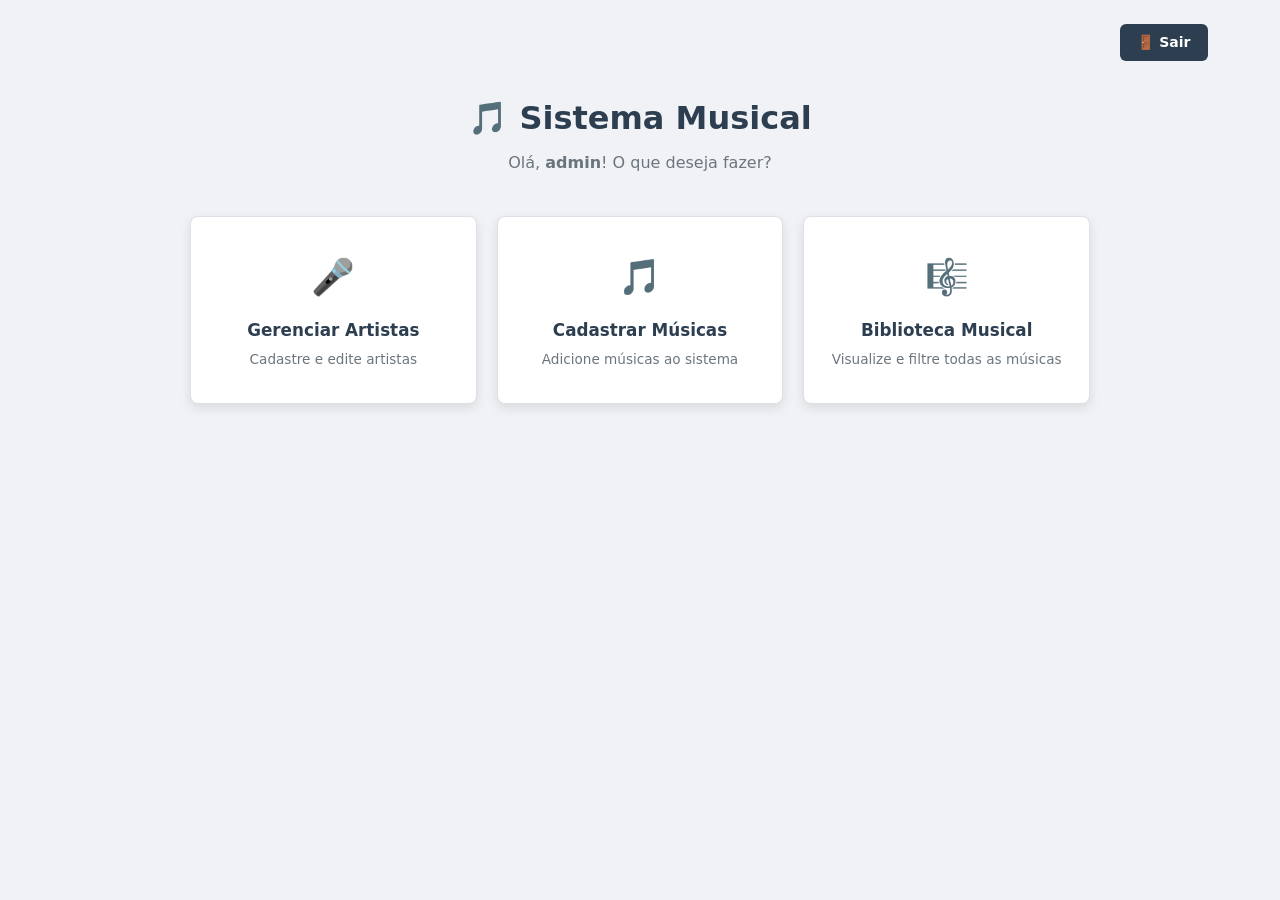
<file: index.html>
<!DOCTYPE html>
<html lang="pt-BR">
<head>
    <!-- O head é igual ao do login: só muda o title. -->
    <meta charset="UTF-8">
    <meta name="viewport" content="width=device-width, initial-scale=1.0">
    <title>Menu Principal - Sistema Musical</title>
    <link rel="icon" href="data:image/svg+xml,<svg xmlns=%27http://www.w3.org/2000/svg%27 viewBox=%270 0 100
100%27><text y=%27.9em%27 font-size=%2790%27>🎵</text></svg>">
    <link rel="stylesheet" href="styles.css">
</head>
<body>

<!-- container: caixa com largura máxima, centralizada. Usada em todas as telas, menos no login -->
<div class="container">

    <!-- topbar: barra de cima. O CSS (flex-end) joga o botão Sair para a direita -->
    <div class="topbar">
        <!-- Um link (a) com cara de botão: a classe btn-back deixa ele escuro -->
        <!-- Na Sprint 2 este link vai para logout.php, que encerra a sessão. -->
        <a href="login.html" class="btn-back">🚪 Sair</a>
    </div>

    <!-- page-header: as boas-vindas, centralizadas. -->
    <div class="page-header">
        <h1>🎵 Sistema Musical</h1>
        <!-- "admin" está fixo (dado inventado). Na Sprint 2 o PHP mostra o nome de quem entrou. -->
        <p>Olá, <strong>admin</strong>! O que deseja fazer?</p>
    </div>

    <!-- menu-grid: a grade dos 3 cards. O CSS usa display: grid para colocá-los lado a lado. -->
    <div class="menu-grid">

        <!-- Cada menu-card tem um link (a) que ocupa o card inteiro: clicar em qualquer parte leva à tela. -->
        <div class="menu-card">
            <a href="cadastro_artista.html">
                <div class="menu-card-icon">🎤</div> <!-- ícone grande -->
                <div class="menu-card-title">Gerenciar Artistas</div> <!-- título -->
                <div class="menu-card-desc">Cadastre e edite artistas</div> <!-- descrição -->
            </a>
        </div>

        <div class="menu-card">
            <a href="cadastro_musica.html">
                <div class="menu-card-icon">🎵</div>
                <div class="menu-card-title">Cadastrar Músicas</div>
                <div class="menu-card-desc">Adicione músicas ao sistema</div>
            </a>
        </div>

        <div class="menu-card">
            <a href="listagem_musicas.html">
                <div class="menu-card-icon">🎼</div>
                <div class="menu-card-title">Biblioteca Musical</div>
                <div class="menu-card-desc">Visualize e filtre todas as músicas</div>
            </a>
        </div>
    </div>

</body>
</html>
</file>
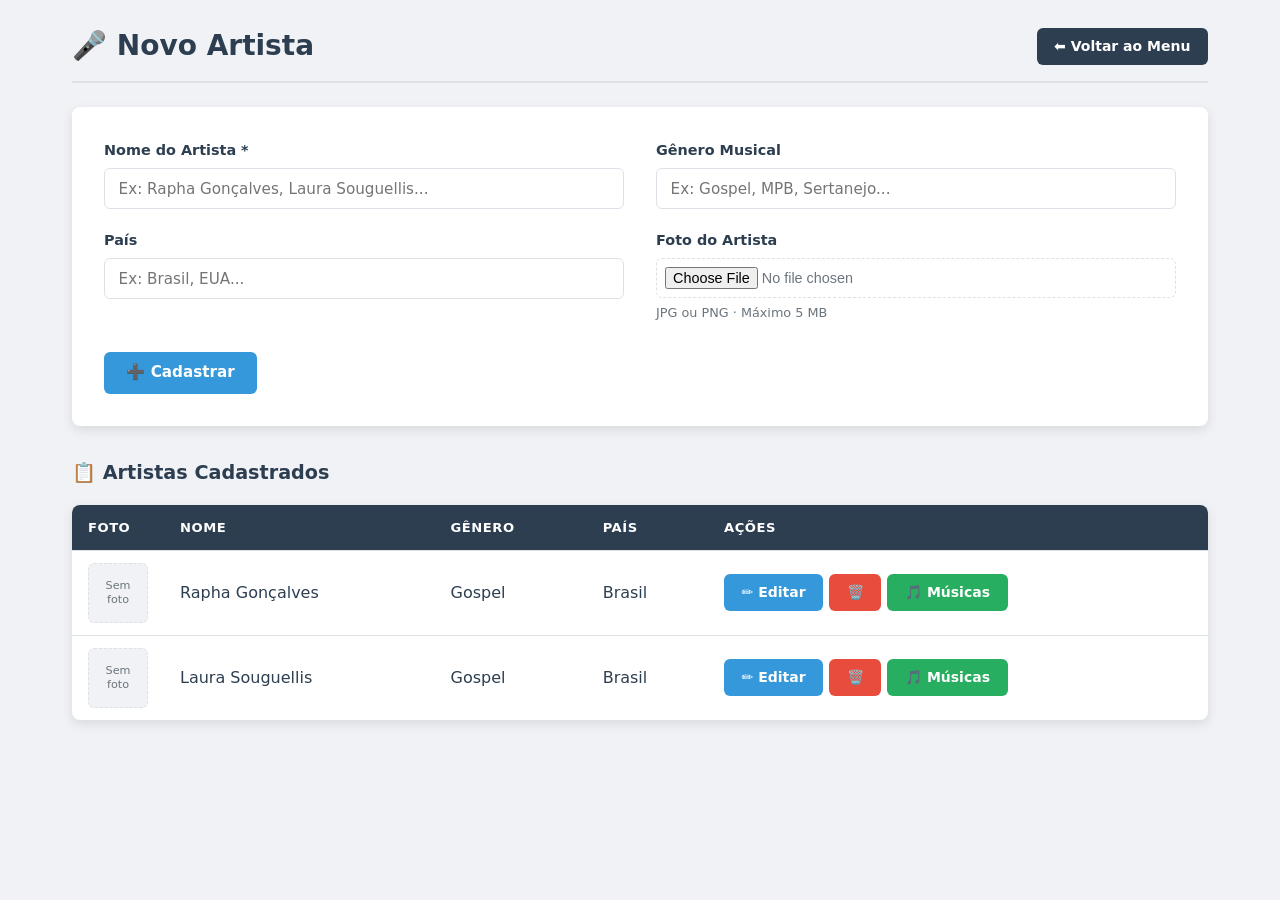
<file: cadastro_artista.html>
<!DOCTYPE html>
<html lang="pt-BR">
<head>
    <meta charset="UTF-8">
    <meta name="viewport" content="width=device-width, initial-scale=1.0">
    <title>Novo Artista - Sistema Musical</title>
    <link rel="icon" href="data:image/svg+xml,<svg xmlns=%27http://www.w3.org/2000/svg%27 viewBox=%270 0 100
100%27><text y=%27.9em%27 font-size=%2790%27>🎵</text></svg>">
    <link rel="stylesheet" href="styles.css">
</head>
<body>
<div class="container">
    <!-- A mesma barra de título da Biblioteca (o CSS já existe desde a aula 2). -->
    <div class="page-header-bar">
        <h2>🎤 Novo Artista</h2>
        <div class="header-actions">
            <a href="index.html" class="btn-back">⬅ Voltar ao Menu</a>
        </div>
    </div>

    <!-- 
        FORMULÁRIO DE CADASTRO DO ARTISTA (o "criador")
        method="post": envia os dados escondidos. É o certo para cadastrar.
        enctype="multipart/form-data": OBRIGATÓRIO para enviar arquivo (a foto).
        Não muda nada na tela, mas sem ele a foto não chega ao PHP na Sprint 2.
     -->
    <form method="post" action="#" enctype="multipart/form-data">

        <!-- form-grid: o CSS transforma em 2 colunas (grid lfr lfr). Os campos se encaixam 2 por linha. -->
        <div class="form-grid">
            <div class="form-group">
                <!-- O * vermelho avisa que o campo é obrigatório. A cor vem da variável ---red. -->
                <label for="nome">Nome do Artista <span style="color:var(---red)">*</span></label>
                <!-- required: o navegador não deixa cadastrar sem nome. -->
                <input type="text" id="nome" name="nome"
                       required placeholder="Ex: Rapha Gonçalves, Laura Souguellis...">
            </div>

            <div class="form-group">
                <!-- Campo opcional (sem required). -->
                <label for="genero">Gênero Musical</label>
                <input type="text" id="genero" name="genero"
                       placeholder="Ex: Gospel, MPB, Sertanejo...">
          
            </div>

            <div class="form-group">
                <label for="pais">País</label>
                <input type="text" id="pais" name="pais"
                       placeholder="Ex: Brasil, EUA...">
            </div>

            <div class="form-group">
                <label for="imagem">Foto do Artista</label>
                <!-- type="file": abre a janela para escolher um arquivo.
                     accept="image/*": mostra só imagens. -->
                <input type="file" id="imagem" name="imagem" accept="image/*">
                <!-- small: texto pequeno de ajuda embaixo do campo. -->
                <small>JPG ou PNG · Máximo 5 MB</small>
            </div>

        </div><!-- fim .form-grid -->

        <!-- form-actions: a área dos botões do formulário (flex). -->
        <div class="form-actions">
            <button type="submit" class="btn-primary">➕ Cadastrar</button>
        </div>
    </form>

    <!-- ========== TABELA DE ARTISTAS (dados fixos nesta fase) ========== 
        Usa as MESMAS classes da tabela da Biblioteca: o visual já vem pronto. -->
    <h3>📋 Artistas Cadastrados</h3> <!-- h3: subtítulo da tabela -->

    <div class="table-container">
        <table>
            <thead>
                <tr>
                    <th class="col-foto">Foto</th>
                    <th>Nome</th>
                    <th>Gênero</th>
                    <th>País</th>
                    <th class="col-acoes">Ações</th>
                </tr>
            </thead>
            <tbody>
                <!-- Cada tr = um artista. -->
                <tr>
                    <td><div class="no-image">Sem<br>foto</div></td>
                    <td>Rapha Gonçalves</td>
                    <td>Gospel</td>
                    <td>Brasil</td>
                    <td>
                        <div class="action-buttons">
                            <a href="#" class="btn-edit">✏️ Editar</a>
                            <a href="#" class="btn-delete">🗑️</a>
                            <!-- btn-music (verde): leva ao cadastro das músicas DESTE artista. -->
                            <a href="cadastro_musica.html" class="btn-music">🎵 Músicas</a>
                        </div>
                    </td>
                </tr>
                <tr>
                    <td><div class="no-image">Sem<br>foto</div></td>
                    <td>Laura Souguellis</td>
                    <td>Gospel</td>
                    <td>Brasil</td>
                    <td>
                        <div class="action-buttons">
                            <a href="#" class="btn-edit">✏️ Editar</a>
                            <a href="#" class="btn-delete">🗑️</a>
                            <a href="cadastro_musica.html" class="btn-music">🎵 Músicas</a>
                        </div>
                    </td>
                </tr>
            </tbody>
        </table>
    </div>

</div>  
</body>
</html>
</file>
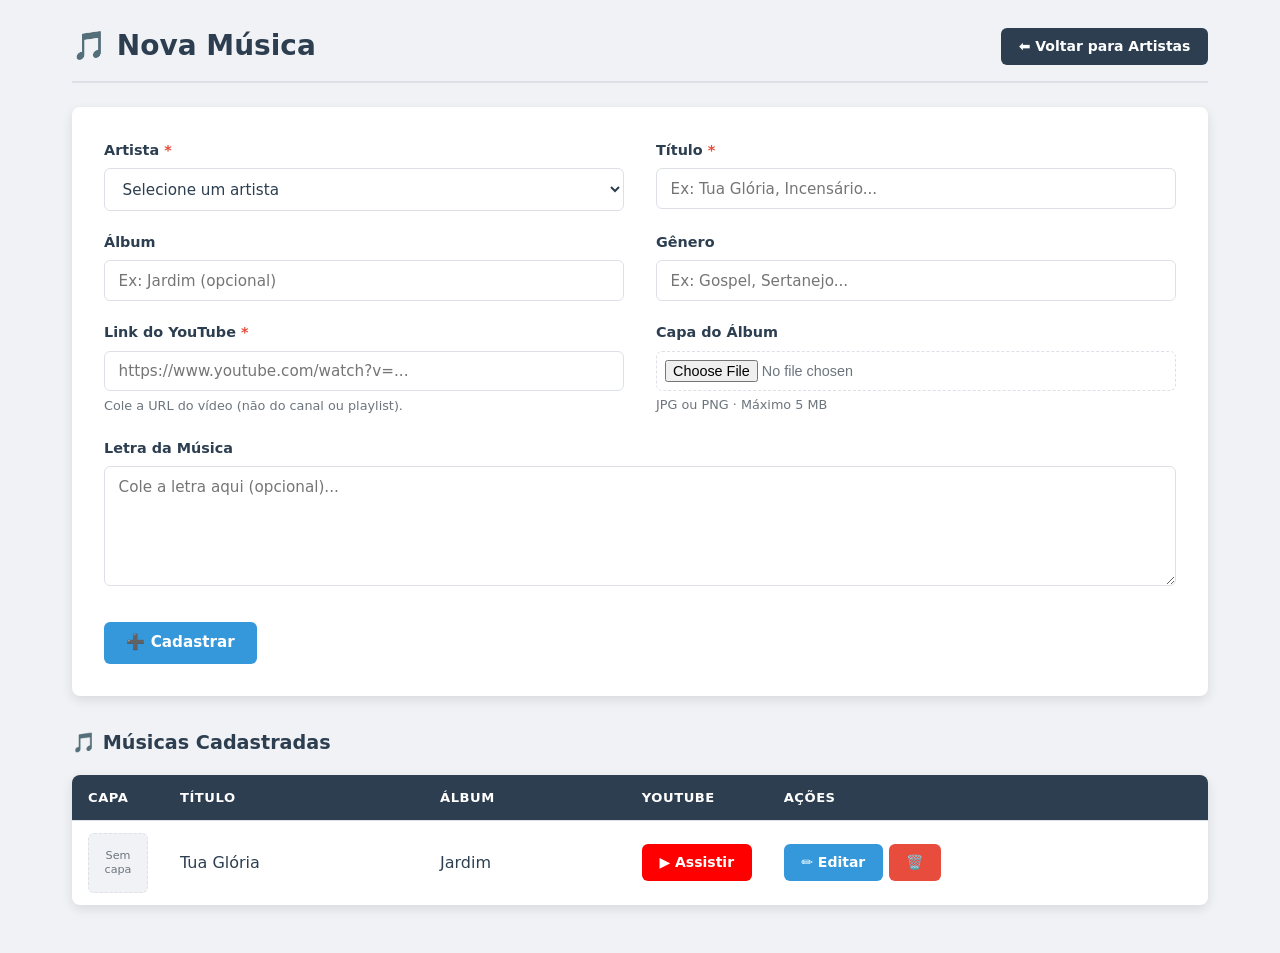
<file: cadastro_musica.html>
<!DOCTYPE html>
<html lang="pt-BR">
<head>
    <meta charset="UTF-8">
    <meta name="viewport" content="width=device-width, initial-scale=1.0">
    <title>Nova Música - Sistema Musical</title>
    <link rel="icon" href="data:image/svg+xml,<svg xmlns=%27http://www.w3.org/2000/svg%27 viewBox=%270 0 100
100%27><text y=%27.9em%27 font-size=%2790%27>🎵</text></svg>">
    <link rel="stylesheet" href="styles.css">
</head>
<body>
<div class="container">

    <!-- Aqui o botão volta para os ARTISTAS: chegamos nesta tela pelo botão verde "Músicas". -->
    <div class="page-header-bar">
        <h2>🎵 Nova Música</h2>
        <div class="header-actions">
            <a href="cadastro_artista.html" class="btn-back">⬅ Voltar para Artistas</a>
        </div>
    </div>

    <!-- FORMULÁRIO DA MÚSICA (a "obra"). Igual ao do artista: post, enctype e form-grid. -->
    <form method="post" action="#" enctype="multipart/form-data">

        <div class="form-grid">

            <!-- Linha 1: Artista + Título -->
            <div class="form-group">
                <label for="artista_id">Artista <span style="color:var(--red)">*</span></label>
                <!-- 
                    select required: a música PRECISA de um artista.
                    A 1ª opção tem value="" (vazio): se a pessoa não escolher, o required bloqueia.
                    value="1", "2": o código do artista. Na Sprint 2 é assim que o banco liga a música ao artista dela (chave estrangeira artista_id).
                 -->
                <select name="artista_id" id="artista_id" required>
                    <option value="">Selecione um artista</option>
                    <option value="1">Rapha Gonçalves</option>
                    <option value="2">Laura Souguellis</option>
                </select>
            </div>

            <div class="form-group">
                <label for="titulo">Título <span style="color:var(--red)">*</span></label>
                <input type="text" id="titulo" name="titulo"
                       required placeholder="Ex: Tua Glória, Incensário...">
            </div>

            <!-- Linha 2: Álbum + Gênero (opcionais) -->
            <div class="form-group">
                <label for="album">Álbum</label>
                <input type="text" id="album" name="album" placeholder="Ex: Jardim (opcional)">
            </div>
            
            <div class="form-group">
                <label for="genero">Gênero</label>
                <input type="text" id="genero" name="genero" placeholder="Ex: Gospel, Sertanejo...">
            </div>

            <!-- Linha 3: YouTube + Capa -->
            <div class="form-group">
                <label for="youtube_link">Link do YouTube <span style="color:var(--red)">*</span></label>
                <!-- type="url": o navegador confere se é um endereço de internet (http...). -->
                <input type="url" id="youtube_link" name="youtube_link"
                       required placeholder="https://www.youtube.com/watch?v=...">
                <small>Cole a URL do vídeo (não do canal ou playlist).</small>
            </div>

            <div class="form-group">
                <label for="imagem_capa">Capa do Álbum</label>
                <!-- O mesmo campo de foto do artista: só imagens. -->
                <input type="file" id="imagem_capa" name="imagem_capa" accept="image/*">
                <small>JPG ou PNG · Máximo 5 MB</small>
            </div>

            <!-- Linha 4: Letra. A classe "full" faz este campo ocupar as 2 colunas (grid-column: 1 / -1). -->
            <div class="form-group full">
                <label for="letra">Letra da Música</label>
                <!-- textarea: caixa de texto com várias linhas. Diferente do input, ela tem fechamento. -->
                <textarea id="letra" name="letra" placeholder="Cole a letra aqui (opcional)..."></textarea>
            </div>

        </div><!-- fim .form-grid -->

        <div class="form-actions">
            <button type="submit" class="btn-primary">➕ Cadastrar</button>
        </div>
    </form>


    <!-- ========== TABELA DE MÚSICAS DO ARTISTA (dados fixos nesta fase) ========== -->
    <h3>🎵 Músicas Cadastradas</h3>
    <div class="table-container">
        <table>
            <thead>
                <tr>
                    <th class="col-capa">Capa</th>
                    <th>Título</th>
                    <th>Álbum</th>
                    <th class="col-youtube">YouTube</th>
                    <th class="col-acoes">Ações</th>
                </tr>
            </thead>
            <tbody>
                <tr>
                    <td><div class="no-image">Sem<br>capa</div></td>
                    <td>Tua Glória</td>
                    <td>Jardim</td>
                    <!-- Abre o vídeo numa aba nova. -->
                    <td><a href="#" target="_blank" class="btn-youtube">▶ Assistir</a></td>
                    <td>
                        <div class="action-buttons">
                        <a href="#" class="btn-edit">✏️ Editar</a>
                        <a href="#" class="btn-delete">🗑️</a>
                        </div>
                    </td>
                </tr>
            </tbody>
        </table>
    </div>

</div>
</body>
</html>
            
</body>
</html>
</file>
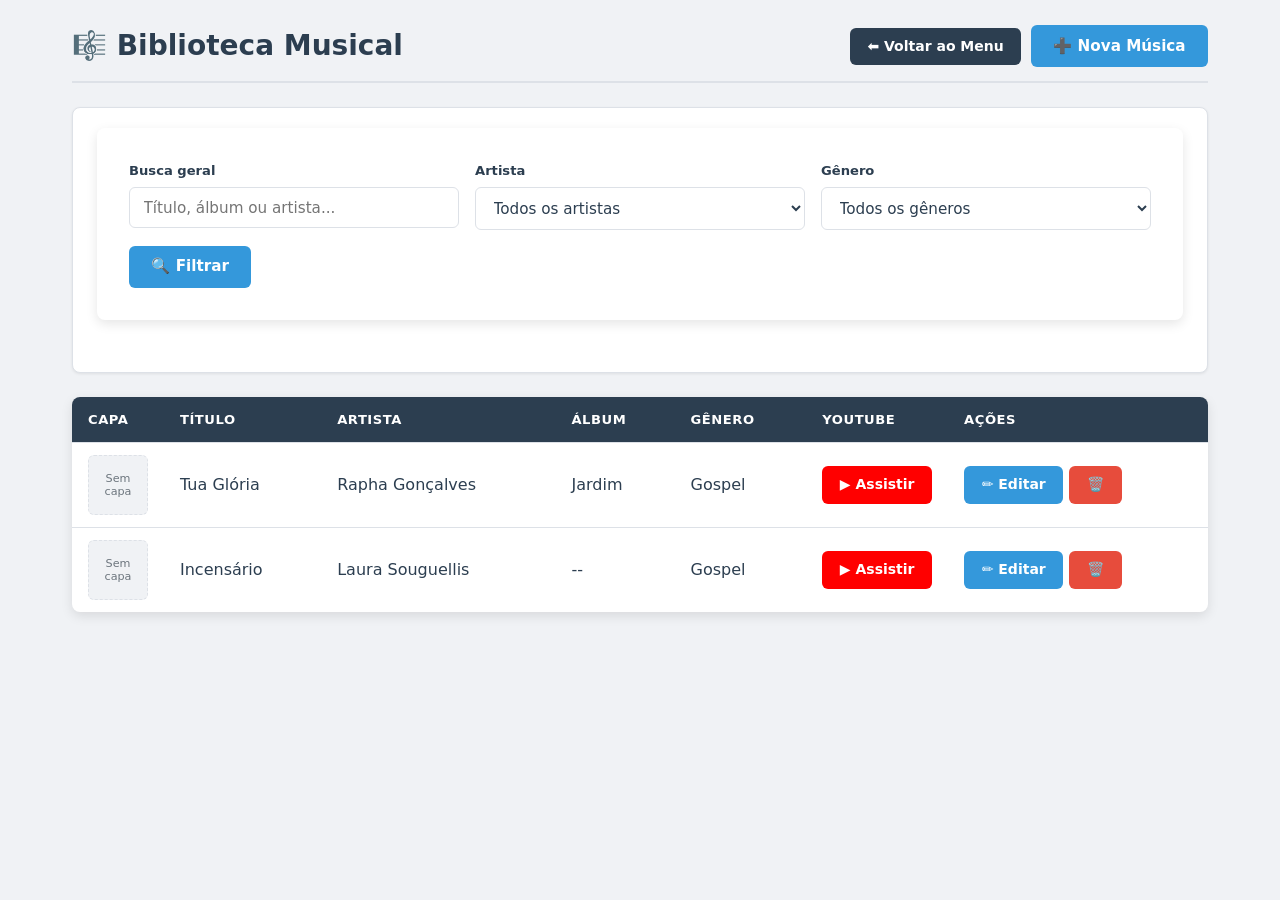
<file: listagem_musicas.html>
<!DOCTYPE html>
<html lang="pt-BR">
<head>
    <meta charset="UTF-8">
    <meta name="viewport" content="width=device-width, initial-scale=1.0">
    <title>Biblioteca Musical - Sistema Musical</title>
    <link rel="icon" href="data:image/svg+xml,<svg xmlns=%27http://www.w3.org/2000/svg%27 viewBox=%270 0 100
100%27><text y=%27.9em%27 font-size=%2790%27>🎵</text></svg>">
    <link rel="stylesheet" href="styles.css">
</head>
<body>
<div class="container">

    <!-- ========== CABEÇALHO DA PÁGINA ========== 
         page-header-bar: o CSS (flex + space-between) deixa o título à esquerda e os botões à direita. Esta barra se repete nos cadastros. -->
    <div class="page-header-bar">
        <h2>🎼 Biblioteca Musical</h2> <!-- h2: o título desta tela -->
        <div class="header-actions">
            <!-- Links com cara de botão: btn-back (escuro) e btn-primary (azul). -->
            <a href="index.html" class="btn-back">⬅ Voltar ao Menu</a>
            <a href="cadastro_musica.html" class="btn-primary">➕ Nova Música</a>
        </div>
    </div>

    <!-- ========== FILTROS ==========
         Nesta fase eles só aparecem (não filtram de verdade).
         method="get": na Sprint 2 o que a pessoa escolher vai aparecer no endereço (ex.: ?artista=1) e o PHP usa isso para filtrar no banco. -->
    <div class="filters">
        <form method="get" class="filter-form" action="#">

            <!-- filter-group: os 3 filtros. O CSS (flex) coloca lado a lado. -->
            <div class="filter-group">

                <!-- filter-item: um filtro = rótulo + campo. -->
                <div class="filter-item">
                    <label for="busca">Busca geral</label>
                    <input type="text" name="busca" id="busca" placeholder="Título, álbum ou artista...">
                </div>

                <div class="filter-item">
                    <label for="artista">Artista</label>
                    <!-- select: lista para escolher uma opção.
                         value="" (vazio) = "todos". O número é o código do artista no banco. -->
                    <select name="artista" id="artista">
                        <option value="">Todos os artistas</option>
                        <option value="1">Rapha Gonçalves</option>
                        <option value="2">Laura Souguellis</option>
                    </select>
                </div>

                <div class="filter-item">
                    <label for="genero">Gênero</label>
                    <select name="genero" id="genero">
                        <option value="">Todos os gêneros</option>
                        <option value="Gospel">Gospel</option>
                    </select>
                </div>
            </div>

            <!-- filter-actions: a área do botão de filtrar. -->
            <div class="filter-actions">
                <button type="submit" class="btn-primary">🔍 Filtrar</button>
            </div>
        </form>
    </div>

    <!-- ========== TABELA DE MÚSICAS ========== 
         table-container: a caixa branca com sombra em volta da tabela. -->

    <div class="table-container">
            <table>
                <!-- thead: o cabeçalho da tabela. tr = linha, th = célula de título. -->
                <thead>
                    <tr>
                        <!-- As classes col-... deixam o CSS controlar a largura destas colunas. -->
                        <th class="col-capa">Capa</th>
                        <th>Título</th>
                        <th>Artista</th>
                        <th>Álbum</th>
                        <th>Gênero</th>
                        <th class="col-youtube">YouTube</th>
                        <th class="col-acoes">Ações</th>
                    </tr>
                </thead>

                <!-- tbody: o corpo. Cada tr é UMA música; cada td é uma informação dela.
                     Os dados estão fixos aqui. Na Sprint 2 o PHP cria estas linhas a partir do banco. -->
                <tbody>
                    <tr>
                        <!-- no-image: quadrado "Sem capa" no lugar da imagem (a capa real vem na Sprint 2). -->
                        <td><div class="no-image">Sem<br>capa</div></td>
                        <td>Tua Glória</td>
                        <td>Rapha Gonçalves</td>
                        <td>Jardim</td>
                        <td>Gospel</td>
                        <!-- target="_blank": abre o vídeo numa aba nova, sem sair do sistema. -->
                        <td><a href="#" target="_blank" class="btn-youtube">▶ Assistir</a></td>
                        <td>
                            <!-- action-buttons: junta Editar e Excluir lado a lado (flex). -->
                            <div class="action-buttons">
                                <a href="#" class="btn-edit">✏️ Editar</a>
                                <a href="#" class="btn-delete">🗑️</a>
                            </div>
                        </td>
                    </tr>
                    <tr>
                        <td><div class="no-image">Sem<br>capa</div></td>
                        <td>Incensário</td>
                        <td>Laura Souguellis</td>
                        <td>--</td> <!-- sem álbum: mostramos um traço -->
                        <td>Gospel</td>
                        <td><a href="#" target="_blank" class="btn-youtube">▶ Assistir</a></td>
                        <td>
                            <div class="action-buttons">
                                <a href="#" class="btn-edit">✏️ Editar</a>
                                <a href="#" class="btn-delete">🗑️</a>
                            </div>
                        </td>
                    </tr>
                </tbody>
            </table>
        </div>
</div>
</body>
</html>
</file>
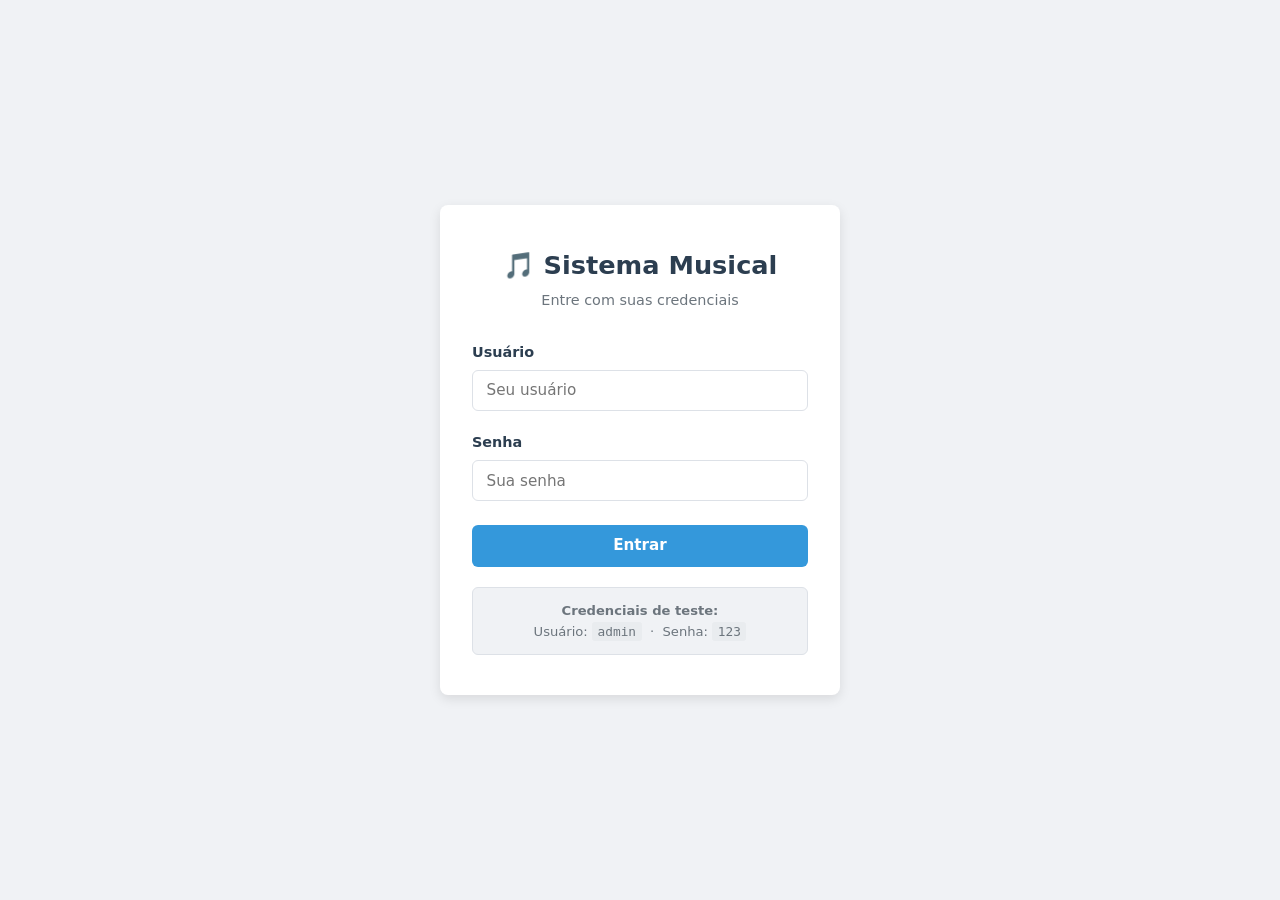
<file: login.html>
<!DOCTYPE html>
<!-- DOCTYPE: avisa ao navegador que esta página é HTML5. Sempre a 1ª linha. -->
<html lang="pt-BR">
<!-- lang="pt-BR": o conteúdo está em português (ajuda o Google e o leitor de tela). -->
<head>
    <!-- HEAD: configurações da página. Nada daqui aparece dentro da página. -->
    <meta charset="UTF-8">
    <!-- UTF 8: Libera os acentos (ç, ã, é). -->
    <meta name="viewport" content="width=device-width, initial-scale=1.0">
    <!-- viewport: faz a página caber na tela do celular -->
    <title>Login - Sistema Musical</title>
    <!-- title: o nome que aparece na aba do navegador. -->
    <link rel="icon" href="data:image/svg+xml,<svg xmlns=%27http://www.w3.org/2000/svg%27 viewBox=%270 0 100
100%27><text y=%27.9em%27 font-size=%2790%27>🎵</text></svg>">
    <!-- rel="icon": o ícone da aba. Aqui é o emoji 🎵 desenhado direto no código. -->
    <link rel="stylesheet" href="styles.css">
    <!-- rel="stylesheet": liga o arquivo de estilo. Todas as telas usam o MESMO style.css. -->
</head>

<!-- A classe login-page é usada no CSS para centralizar o cartão no meio da tela. -->
<body class="login-page">
    <!-- login-card: a caixa branca que guarda o login inteiro. -->
    <div class="login-card">

        <!-- login-header: título e subtítulo, centralizados pelo CSS. -->
        <div class="login-header">
            <h1>🎵 Sistema Musical</h1>
            <p>Entre com suas credenciais</p>
        </div>

        <!-- 
            FORM: o formulário de login.
            method="post": envia os dados escondidos (não aparecem no endereço).
            action="#": por enquanto não envia para lugar nenhum.
            Na Sprint 2 (back-end), o action vai mudar os dados para o PHP.
         -->
        <form method="post" action="#">

            <!-- form-group: junta um rótulo (label) e seu campo (input). -->
            <div class="form-group">
                <!-- for="usuario" é igual ao id do input: clicar no texto foca o campo. -->
                <label for="usuario">Usuário</label>
                <input type="text"
                    id="usuario"
                    name="usuario"
                    required
                    autocomplete="username"
                    placeholder="Seu usuário">
                <!-- 
                    type="text": campo de texto comum.
                    name: o nome do dado que o PHP vai receber na Sprint 2.
                    required: o navegador pode sugerir o usuário salvo. placeholder: a dica cinza dentro do campo.
                -->
            </div>

            <div class="form-group">
                <label for="senha">Senha</label>
                <!-- type="password": esconde o que a pessoa digita (●●●). -->
                <input type="password"
                    id="senha"
                    name="senha"
                    required
                    autocomplete="current-password"
                    placeholder="Sua senha">
            </div>

            <!-- type="submit": envia o formulário. A classe btn-primary deixa o botão azul. -->
            <button type="submit" class="btn-primary">Entrar</button>
        </form>

        <!-- login-hint: a dica com as credenciais de teste. <code> mostra em fonte de código -->
        <div class="login-hint">
            <strong>Credenciais de teste:</strong><br>
            Usuário: <code>admin</code> &nbsp;·&nbsp; Senha: <code>123</code>
            <!-- &nbsp; = espaço que não quebra a linha. -->
        </div>

    </div>
            
</body>
</html>
</file>
<file: styles.css>
/* ===================================================
   SISTEMA MUSICAL: Folha de Estilos Principal
   ===================================================
   Um único arquivo para TODAS as telas. Ele cresce a cada aula:
   Aula 1: base, formulário, botões, login e menu
   Aula 2: títulos, barra de título, cores dos botões, tabelas e filtros
   Aula 3: formulário em grade, campo de foto e botão de músicas
   Aula 4: url e textarea, campo "full", utilitários e celular
   =================================================== */

/* ..................................................
   1. VARIÁVEIS E RESET  [AULA 1]
   .................................................. */
/* :root guarda as variáveis. Escrevemos o valor UMA vez e usamos
   em todo lugar com var(--nome). Para mudar a identidade visual do
   sistema, basta trocar as cores aqui. */
:root {
  --primary:     #2c3e50;  /* azul bem escuro: títulos, cabeçalho da tabela */
  --blue:        #3498db;  /* azul: botão principal e editar */
  --blue-dark:   #2980b9;  /* azul escuro: hover */
  --green:       #27ae60;  /* verde: botão de músicas */
  --red:         #e74c3c;  /* vermelho: excluir e o * de obrigatório */
  --red-dark:    #c0392b;
  --bg:          #f0f2f5;  /* fundo cinza claro da página */
  --surface:     #ffffff;  /* fundo dos cartões */
  --border:      #dde1e7;  /* cor das bordas */
  --text:        #2c3e50;
  --text-muted:  #6c757d;  /* texto cinza, menos importante */
  --shadow-sm:   0 1px 3px rgba(0,0,0,.08);  /* sombra fraca */
  --shadow-md:   0 4px 12px rgba(0,0,0,.10); /* sombra média */
  --radius:      8px;      /* arredondamento dos cantos */
  --font:        'Segoe UI', system-ui, -apple-system, sans-serif;
}

/* Reset: zera as margens que o navegador coloca sozinho.
   box-sizing: border-box faz a largura já incluir padding e borda. */
*, *::before, *::after {
  margin: 0;
  padding: 0;
  box-sizing: border-box;
}

/* A página inteira: fonte, fundo e cor do texto. */
body {
  font-family: var(--font);
  background-color: var(--bg);
  color: var(--text);
  line-height: 1.6;        /* espaço entre as linhas do texto */
  min-height: 100vh;       /* no mínimo a altura toda da tela */
}

/* ..................................................
   2. FORMULÁRIOS  [AULA 1]
   Base usada por TODAS as telas que têm <form>.
   .................................................. */
/* Todo formulário vira um cartão branco com sombra. */
form {
  background: var(--surface);
  padding: 2rem;
  border-radius: var(--radius);
  box-shadow: var(--shadow-md);
  margin-bottom: 2rem;
}

/* Espaço embaixo de cada grupo (rótulo + campo). */
.form-group {
  margin-bottom: 1.25rem;
}

/* display: block coloca o rótulo numa linha só dele, em cima do campo. */
label {
  display: block;
  margin-bottom: .4rem;
  font-size: .9rem;
  font-weight: 600;
  color: var(--primary);
}

/* Os campos ocupam a largura toda e ganham borda fina.
   textarea e select já ficam prontos para as próximas telas. */
input[type="text"],
input[type="password"],
textarea,
select {
  width: 100%;
  padding: .65rem .85rem;
  border: 1.5px solid var(--border);
  border-radius: 6px;
  font-size: .95rem;
  font-family: var(--font);  /* sem isso, campos usam outra fonte */
  color: var(--text);
  background: var(--surface);
  transition: border-color .2s, box-shadow .2s;  /* muda suave */
}

/* :focus = quando a pessoa clica no campo. A borda fica azul. */
input:focus,
textarea:focus,
select:focus {
  outline: none;
  border-color: var(--blue);
  box-shadow: 0 0 0 3px rgba(52,152,219,.15);
}

/* ..................................................
   3. BOTÕES  [AULA 1, cores novas nas aulas 2 e 3]
   .................................................. */
/* Seletor em grupo (vírgulas): TODOS os botões do sistema têm o
   mesmo formato. Cada um ganha a sua cor mais abaixo. */
.btn-primary,
.btn-edit,
.btn-delete,
.btn-music,
.btn-back,
.btn-youtube {
  display: inline-flex;        /* ícone e texto alinhados */
  align-items: center;
  justify-content: center;
  gap: .35rem;
  padding: .55rem 1.1rem;
  border: none;
  border-radius: 6px;
  font-size: .875rem;
  font-weight: 600;
  font-family: var(--font);
  cursor: pointer;             /* mãozinha no mouse */
  text-decoration: none;       /* links sem sublinhado */
  white-space: nowrap;         /* texto não quebra linha */
  transition: background-color .2s, transform .15s, box-shadow .2s;
  line-height: 1.4;
}

/* Botão principal: azul. No hover escurece e sobe 1px. */
.btn-primary {
  padding: .65rem 1.4rem;
  font-size: .95rem;
  background: var(--blue);
  color: #fff;
}
.btn-primary:hover { background: var(--blue-dark); transform: translateY(-1px); box-shadow: var(--shadow-sm); }

/* Voltar e Sair: escuro. */
.btn-back       { background: var(--primary); color: #fff; }
.btn-back:hover { background: #1a252f; }

/* ..................................................
   5. TELA DE LOGIN  [AULA 1]
   .................................................. */
/* O body do login vira flex para centralizar o cartão:
   justify-content = horizontal, align-items = vertical. */
.login-page {
  display: flex;
  justify-content: center;
  align-items: center;
  min-height: 100vh;
  background: var(--bg);
  padding: 1rem;
}

/* O cartão branco, com no máximo 400px de largura. */
.login-card {
  background: var(--surface);
  padding: 2.5rem 2rem;
  border-radius: var(--radius);
  box-shadow: var(--shadow-md);
  width: 100%;
  max-width: 400px;
}

/* O form já é um cartão (seção 2). Dentro do login-card tiramos
   o fundo e a sombra para não ficar "caixa dentro de caixa". */
.login-card form {
  background: none;
  box-shadow: none;
  padding: 0;
  margin: 0;
}

.login-header {
  text-align: center;
  margin-bottom: 1.75rem;
}

.login-header h1 {
  font-size: 1.6rem;
  color: var(--primary);
  margin-bottom: .25rem;
}

.login-header p {
  color: var(--text-muted);
  font-size: .9rem;
}

/* Seletor com espaço = "que está dentro de". Só o botão do login
   ocupa a largura toda. */
.login-card .btn-primary {
  width: 100%;
  margin-top: .25rem;
}

/* A caixinha com a dica das credenciais. */
.login-hint {
  margin-top: 1.25rem;
  padding: .75rem 1rem;
  background: var(--bg);
  border-radius: 6px;
  text-align: center;
  font-size: .82rem;
  color: var(--text-muted);
  border: 1px solid var(--border);
}
.login-hint code {
  background: #e9ecef;
  padding: .1rem .35rem;
  border-radius: 3px;
  font-size: .8rem;
}

/* ..................................................
   6. LAYOUT BASE  [AULA 1]
   O container de todas as telas, menos o login.
   .................................................. */
/* Largura máxima de 1200px, margin: 0 auto centraliza a caixa. */
.container {
  max-width: 1200px;
  margin: 0 auto;
  padding: 24px 32px;
}

/* ..................................................
   7. MENU PRINCIPAL  [AULA 1]
   .................................................. */
/* flex-end empurra o botão Sair para a direita. */
.topbar {
  display: flex;
  justify-content: flex-end;
  margin-bottom: 2rem;
}

.page-header {
  text-align: center;
  margin-bottom: 2.5rem;
}

.page-header h1 {
  font-size: 2rem;
  color: var(--primary);
  margin-bottom: .35rem;
}

.page-header p { color: var(--text-muted); font-size: 1rem; }

/* A grade dos cards. auto-fit + minmax(240px, 1fr):
   "coloque quantas colunas couberem, cada uma com no mínimo 240px".
   No celular os cards descem sozinhos. */
.menu-grid {
  display: grid;
  grid-template-columns: repeat(auto-fit, minmax(240px, 1fr));
  gap: 1.25rem;
  max-width: 900px;
  margin: 0 auto;
}

.menu-card {
  background: var(--surface);
  border-radius: var(--radius);
  box-shadow: var(--shadow-md);
  transition: transform .2s, box-shadow .2s;
  border: 1px solid var(--border);
}

/* Com o mouse em cima, o card sobe 4px e a sombra cresce. */
.menu-card:hover {
  transform: translateY(-4px);
  box-shadow: 0 8px 20px rgba(0,0,0,.13);
}

/* display: block faz o link ocupar o card inteiro (tudo clicável). */
.menu-card a {
  display: block;
  padding: 2rem 1.5rem;
  text-align: center;
  text-decoration: none;
  color: var(--text);
}

.menu-card-icon  { font-size: 2.2rem; margin-bottom: .75rem; }
.menu-card-title { font-size: 1.05rem; font-weight: 600; color: var(--primary); margin-bottom: .35rem; }
.menu-card-desc  { font-size: .85rem; color: var(--text-muted); }

/* [AULA 2] Cores dos botões de ação da tabela.
   Azul = ação normal. Vermelho = perigo (excluir). */
.btn-edit         { background: var(--blue); color: #fff; }
.btn-edit:hover   { background: var(--blue-dark); }
.btn-delete       { background: var(--red); color: #fff; }
.btn-delete:hover { background: var(--red-dark); }

/* [AULA 2] O vermelho do YouTube, para reconhecer na hora. */
.btn-youtube       { background: #ff0000; color: #fff; }
.btn-youtube:hover { background: #cc0000; }

/* ..................................................
   8. TIPOGRAFIA [h2 na AULA 2]
   .................................................. */
/* Todo h2 do sistema: grande, cor principal e uma linha embaixo. */
h2 {
    font-size: 1.75rem;
    font-weight: 600;
    color: var(--primary);
    margin-bottom: 1.5rem;
    padding-bottom: .75rem;
    border-bottom: 2px solid var(--border);
}

/* ..................................................
   9. CABEÇALHO DE PÁGINA COM AÇÕES [AULA 2]
   Usado na Biblioteca e nos dois cadastros.
   .................................................. */
/* space-between: título na esquerda, botões na direita.
   flex-wrap: se faltar espaço, os botões descem. */
.page-header-bar {
    display: flex;
    align-items: center;
    justify-content: space-between;
    gap: 1rem;
    margin-bottom: 1.5rem;
    padding-bottom: .75rem;
    border-bottom: 2px solid var(--border);
    flex-wrap: wrap;
}

/* A barra já tem linha embaixo. Tiramos a linha do h2 que está
   dentro dela, senão ficariam duas. */
.page-header-bar h2 {
    margin: 0;
    padding: 0;
    border: none;
    font-size: 1.75rem;
    font-weight: 600;
    color: var(--primary);
}

.page-header-bar .header-actions {
    display: flex;
    gap: .6rem;
    flex-wrap: wrap;
    align-items: center;
}

/* ..................................................
   11. TABELAS [AULA 2]
   .................................................. */
/* A caixa da tabela. overflow: hidden corta o que passa dos cantos
   redondos (senão o cabeçalho escuro "vaza" no canto). */
.table-container {
    background: var(--surface);
    border-radius: var(--radius);
    box-shadow: var(--shadow-md);
    overflow: hidden;
    margin-bottom: 1.5rem;
}

/* border-collapse: as bordas das células viram uma só. */
table {
    width: 100%;
    border-collapse: collapse;
}

/* Espaço dentro das células e uma linha fina entre as linhas. */
th, td {
    padding: 12px 16px;
    text-align: left;
    vertical-align: middle;
    border-bottom: 1px solid var(--border);
}

/* Cabeçalho escuro, letra branca e MAIÚSCULA. */
th {
    background: var(--primary);
    color: #fff;
    font-size: .82rem;
    font-weight: 600;
    letter-spacing: .04em;
    text-transform: uppercase;
    white-space: nowrap;
}

tbody tr:last-child td { border-bottom: none; } /* a última linha sem borda */
tbody tr:hover { background: #f8fafc; }         /* linha clareia com o mouse */

/* Larguras fixas das colunas pequenas. */
.col-foto,
.col-capa    { width: 90px; white-space: nowrap; }
.col-youtube { width: 110px; white-space: nowrap; }
.col-acoes   { white-space: nowrap; }

/* Editar, Excluir (e Músicas) lado a lado. */
.action-buttons {
    display: flex;
    gap: 6px;
    align-items: center;
    flex-wrap: nowrap;
}

/* [Sprint 2] A miniatura da capa ou da foto de verdade. */
.table-thumbnail {
    width: 60px;
    height: 60px;
    object-fit: cover;
    border-radius: 6px;
    display: block;
}

/* O quadrado "Sem capa / Sem foto": borda tracejada e texto no meio. */
.no-image {
    width: 60px;
    height: 60px;
    background: var(--bg);
    border: 1.5px dashed var(--border);
    border-radius: 6px;
    display: flex;
    align-items: center;
    justify-content: center;
    font-size: .7rem;
    color: var(--text-muted);
    text-align: center;
    line-height: 1.2;
}

/* [Sprint 2] Célula de "nenhuma música encontrada". */
td.empty-cell {
    text-align: center;
    color: var(--text-muted);
    padding: 2rem;
    font-size: .95rem;
}

/* ..................................................
   14. FILTROS [AULA 2]
   .................................................. */
.filters {
    background: var(--surface);
    padding: 1.25rem 1.5rem;
    border-radius: var(--radius);
    box-shadow: var(--shadow-sm);
    margin-bottom: 1.5rem;
    border: 1px solid var(--border);
}

/* Os filtros lado a lado. flex-wrap: descem se não couber. */
.filter-group {
    display: flex;
    gap: 1rem;
    flex-wrap: wrap;
    margin-bottom: 1rem;
}

/* flex: 1 = cada filtro pega a mesma fatia do espaço.
   min-width impede que fique fino demais. */
.filter-item {
    flex: 1;
    min-width: 180px;
}

.filter-item label {
    font-size: .82rem;
}

.filter-actions {
    display: flex;
    gap: .75rem;
    align-items: center;
}

/* [AULA 3] Verde = ir para as músicas do artista. */
.btn-music       { background: var(--green); color: #fff; }
.btn-music:hover { background: #219a52; }

/* [AULA 3] O subtítulo das tabelas dos cadastros. */
h3 {
  font-size: 1.2rem;
  font-weight: 600;
  color: var(--primary);
  margin: 2rem 0 1rem;  /* 2rem em cima, 0 nos lados, 1rem embaixo */
}

/* [AULA 3] Seletor de atributo: só o input de arquivo.
   A borda tracejada lembra "solte o arquivo aqui". */
input[type="file"] {
  width: 100%;
  padding: .5rem;
  border: 1.5px dashed var(--border);
  border-radius: 6px;
  font-size: .9rem;
  color: var(--text-muted);
  cursor: pointer;
}

/* [AULA 3] O texto de ajuda fica embaixo do campo, pequeno e cinza. */
small {
  display: block;
  margin-top: .3rem;
  font-size: .8rem;
  color: var(--text-muted);
}

/* [AULA 3] 2 colunas iguais (1fr = uma fração do espaço).
   gap: 0 entre linhas (o form-group já tem margem) e 2rem entre colunas. */
.form-grid {
  display: grid;
  grid-template-columns: 1fr 1fr;
  gap: 0 2rem;
}

/* [AULA 3] Os botões abaixo do formulário, lado a lado. */
.form-actions {
  display: flex;
  gap: .75rem;
  align-items: center;
  flex-wrap: wrap;
  margin-top: .5rem;
  grid-column: 1 / -1;
}

/* [AULA 3, usada na Sprint 2] Mostra a foto já salva ao editar. */
.current-image {
  display: flex;
  align-items: center;
  gap: .75rem;
  margin-top: .75rem;
  padding: .75rem;
  background: var(--bg);
  border-radius: 6px;
}

.current-image img {
  width: 64px;
  height: 64px;
  object-fit: cover;    /* corta a foto sem esticar */
  border-radius: 6px;
  flex-shrink: 0;
}

.current-image small {
  margin: 0;
  color: var(--text-muted);
}

/* ....................................................
   4. MENSAGENS [AULA 4, usadas de verdade na Sprint 2]
   Ex.: "Artista cadastrado!" (success) ou "Senha incorreta" (error).
.................................................... */
.message {
    display: flex;
    align-items: center;
    gap: .6rem;
    padding: .85rem 1.1rem;
    border-radius: 6px;
    margin-bottom: 1.25rem;
    font-size: .95rem;
    font-weight: 500;
}

.message.success { background: #d4edda; color: #155724; border: 1px solid #c3e6cb; }
.message.error   { background: #f8d7da; color: #721c24; border: 1px solid #f5c6cb; }

/* [AULA 4] A caixa da letra: começa com 120px de altura.
   resize: vertical deixa esticar só para baixo. */
textarea {
    min-height: 120px;
    resize: vertical;
}


/* ....................................................
   10. FORMULÁRIO EM GRADE [AULAS 3 e 4]
.................................................... */
/* [AULA 4] Outros tipos de input ficam iguais ao text. */
input[type="number"],
input[type="url"],
input[type="date"] {
    width: 100%;
    padding: .65rem .85rem;
    border: 1.5px solid var(--border);
    border-radius: 6px;
    font-size: .95rem;
    font-family: var(--font);
    color: var(--text);
    background: var(--surface);
    transition: border-color .2s, box-shadow .2s;
}

/* [AULA 4] O campo com a classe "full" vai da 1ª à última linha
   da grade: ocupa as 2 colunas (usado na letra da música). */
.form-grid .form-group.full {
    grid-column: 1 / -1;
}


/* ....................................................
   15. UTILITÁRIOS [AULA 4]
   Classes pequenas para usar direto no HTML, sem criar regra nova.
   mt = margin-top, mb = margin-bottom.
.................................................... */
.text-center { text-align: center; }
.text-muted  { color: var(--text-muted); font-size: .9rem; }

.mt-1 { margin-top: .5rem; }
.mt-2 { margin-top: 1rem; }
.mt-3 { margin-top: 1.5rem; }
.mb-1 { margin-bottom: .5rem; }
.mb-2 { margin-bottom: 1rem; }
.mb-3 { margin-bottom: 1.5rem; }


/* ....................................................
   16. RESPONSIVIDADE [AULA 4]
   Tudo aqui dentro só vale em telas de até 768px (celular e
   tablet em pé). Fica no FIM do arquivo para vencer as regras de cima.
   Teste: F12, depois o ícone de celular (modo responsivo).
.................................................... */
@media (max-width: 768px) {
    .container { padding: 16px; }               /* menos espaço nas bordas */
    h2 { font-size: 1.4rem; }
    form { padding: 1.25rem; }
    .form-grid { grid-template-columns: 1fr; }   /* formulário em 1 coluna */
    .filter-group { flex-direction: column; gap: .75rem; }  /* filtros empilhados */
    .filter-item { min-width: 100%; }
    .table-container { overflow-x: auto; }       /* tabela rola para o lado */
    table { min-width: 500px; }
    th, td { padding: 10px 12px; font-size: .85rem; }
    .table-thumbnail,
    .no-image { width: 48px; height: 48px; }
    .col-foto, .col-capa { width: 68px; }
    .action-buttons { flex-wrap: wrap; gap: 4px; }
    .btn-edit, .btn-delete, .btn-music, .btn-youtube {
        padding: .4rem .7rem;
        font-size: .78rem;
    }
    .menu-grid { grid-template-columns: 1fr; }  /* menu: 1 card por linha */
}
</file>
